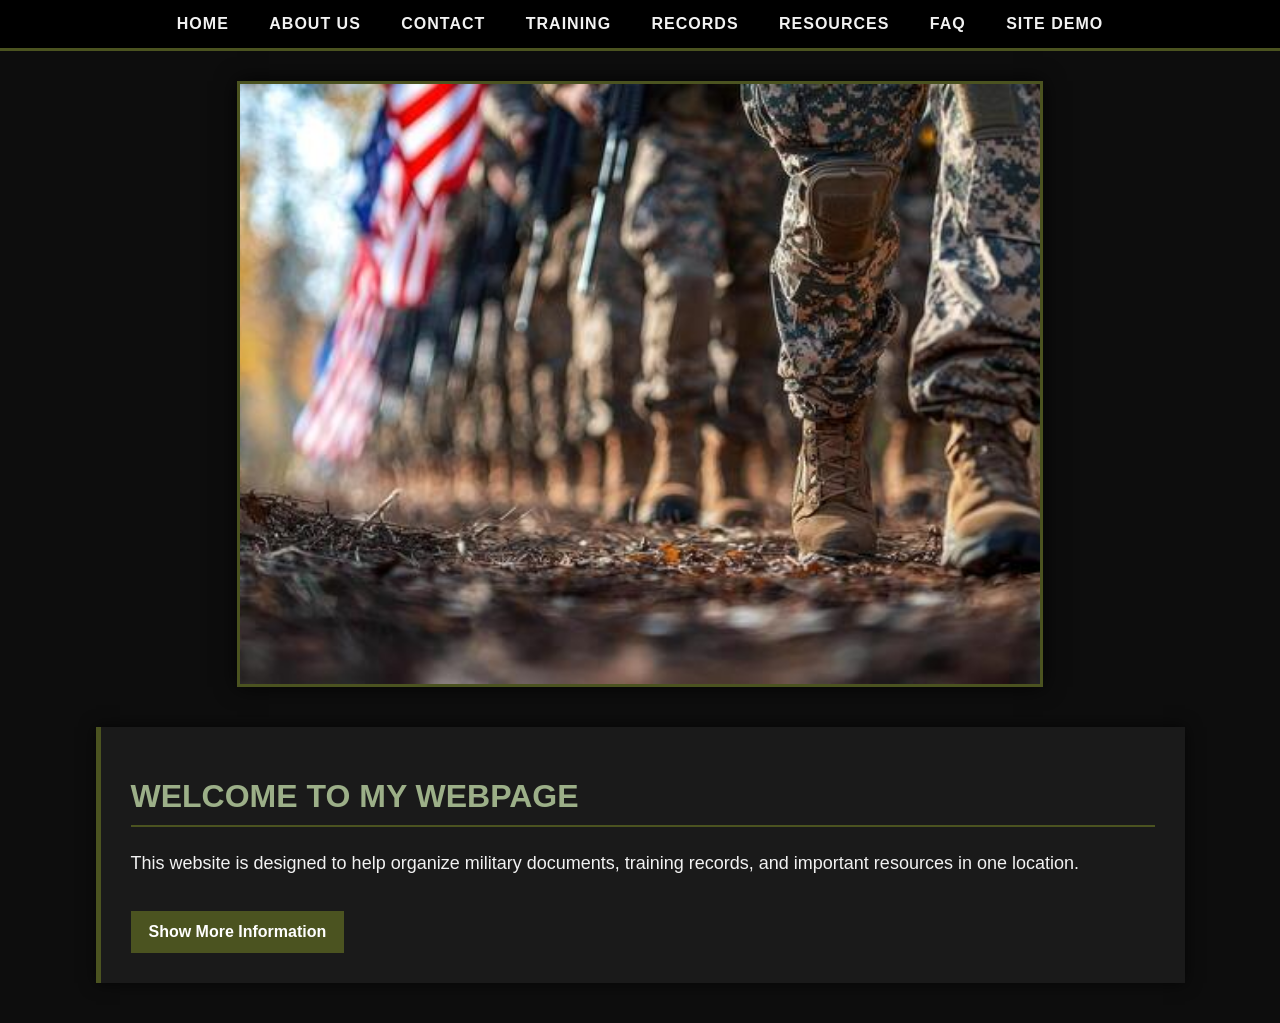
<file: index.html>
<!DOCTYPE html>
<html>
<head>
    <title>My Webpage</title>
    <link rel="stylesheet" href="styles.css">
</head>
<body>

<nav>
    <a href="index.html">Home</a>
    <a href="about.html">About Us</a>
    <a href="contact.html">Contact</a>
    <a href="training.html">Training</a>
    <a href="records.html">Records</a>
    <a href="resources.html">Resources</a>
    <a href="faq.html">FAQ</a>
    <a href="demo.html">Site Demo</a>
</nav>

<img src="Banner.jpg" alt="Military Document Management Banner" class="banner">

<div class="container">

    <h1>Welcome to My Webpage</h1>

    <p>
        This website is designed to help organize military documents,
        training records, and important resources in one location.
    </p>

    <button onclick="toggleInfo('homeInfo')">
        Show More Information
    </button>

    <div id="homeInfo" class="hidden-info">
        <p>
            This site will show you the most up to date information as its published.
        </p>
    </div>

</div>

<script src="script.js"></script>

</body>
</html>
</file>
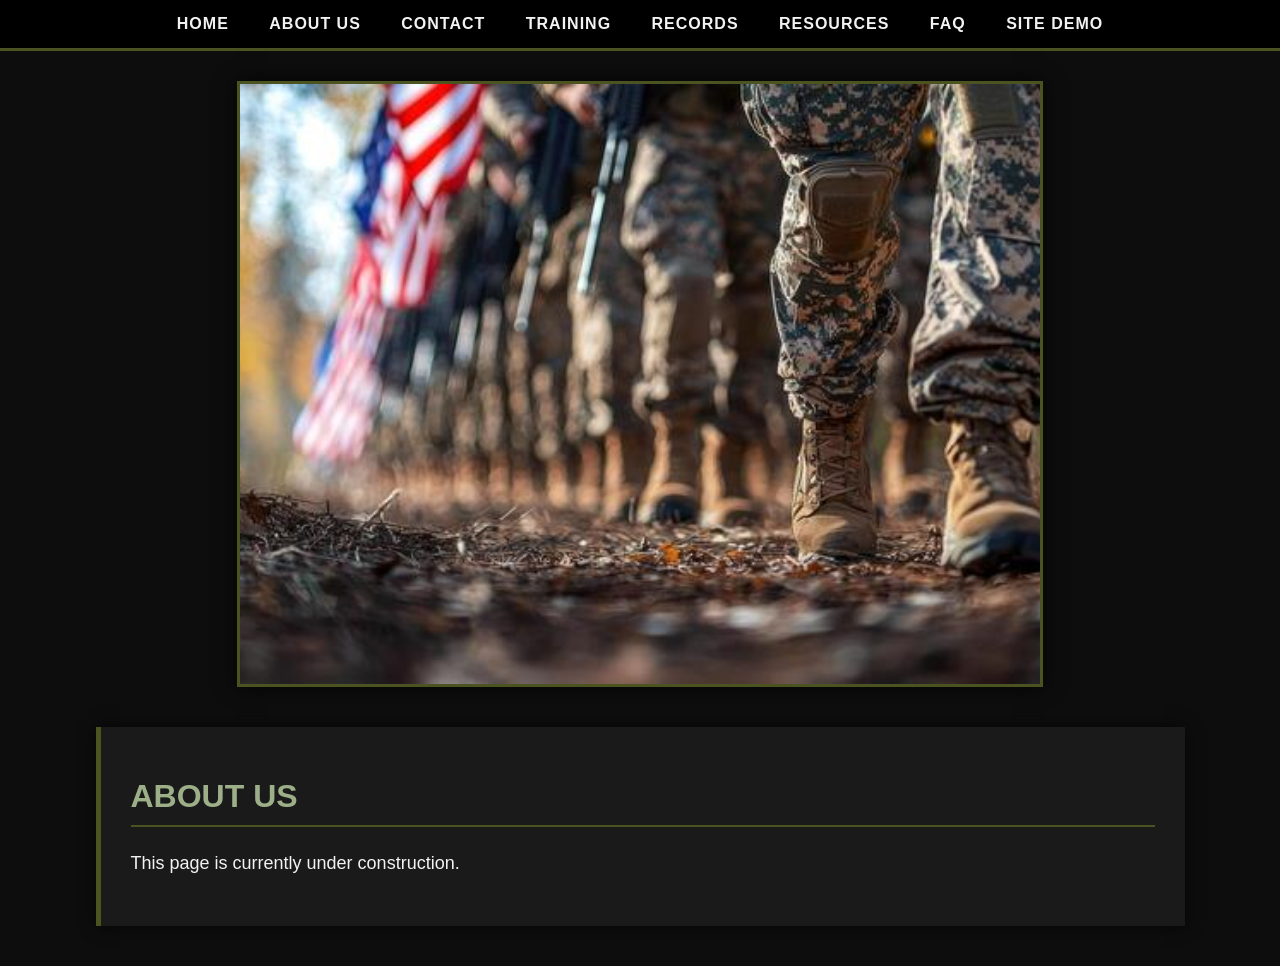
<file: about.html>
<!DOCTYPE html>
<html>
<head>
    <title>About Us</title>
    <link rel="stylesheet" href="styles.css">
</head>
<body>

<nav>
    <a href="index.html">Home</a>
    <a href="about.html">About Us</a>
    <a href="contact.html">Contact</a>
    <a href="training.html">Training</a>
    <a href="records.html">Records</a>
    <a href="resources.html">Resources</a>
    <a href="faq.html">FAQ</a>
    <a href="demo.html">Site Demo</a>
</nav>

<img src="Banner.jpg" alt="Military Document Management Banner" class="banner">

<div class="container">
<h1>About Us</h1>
<p>This page is currently under construction.</p>
</div>
    
</body>
</html>
</file>
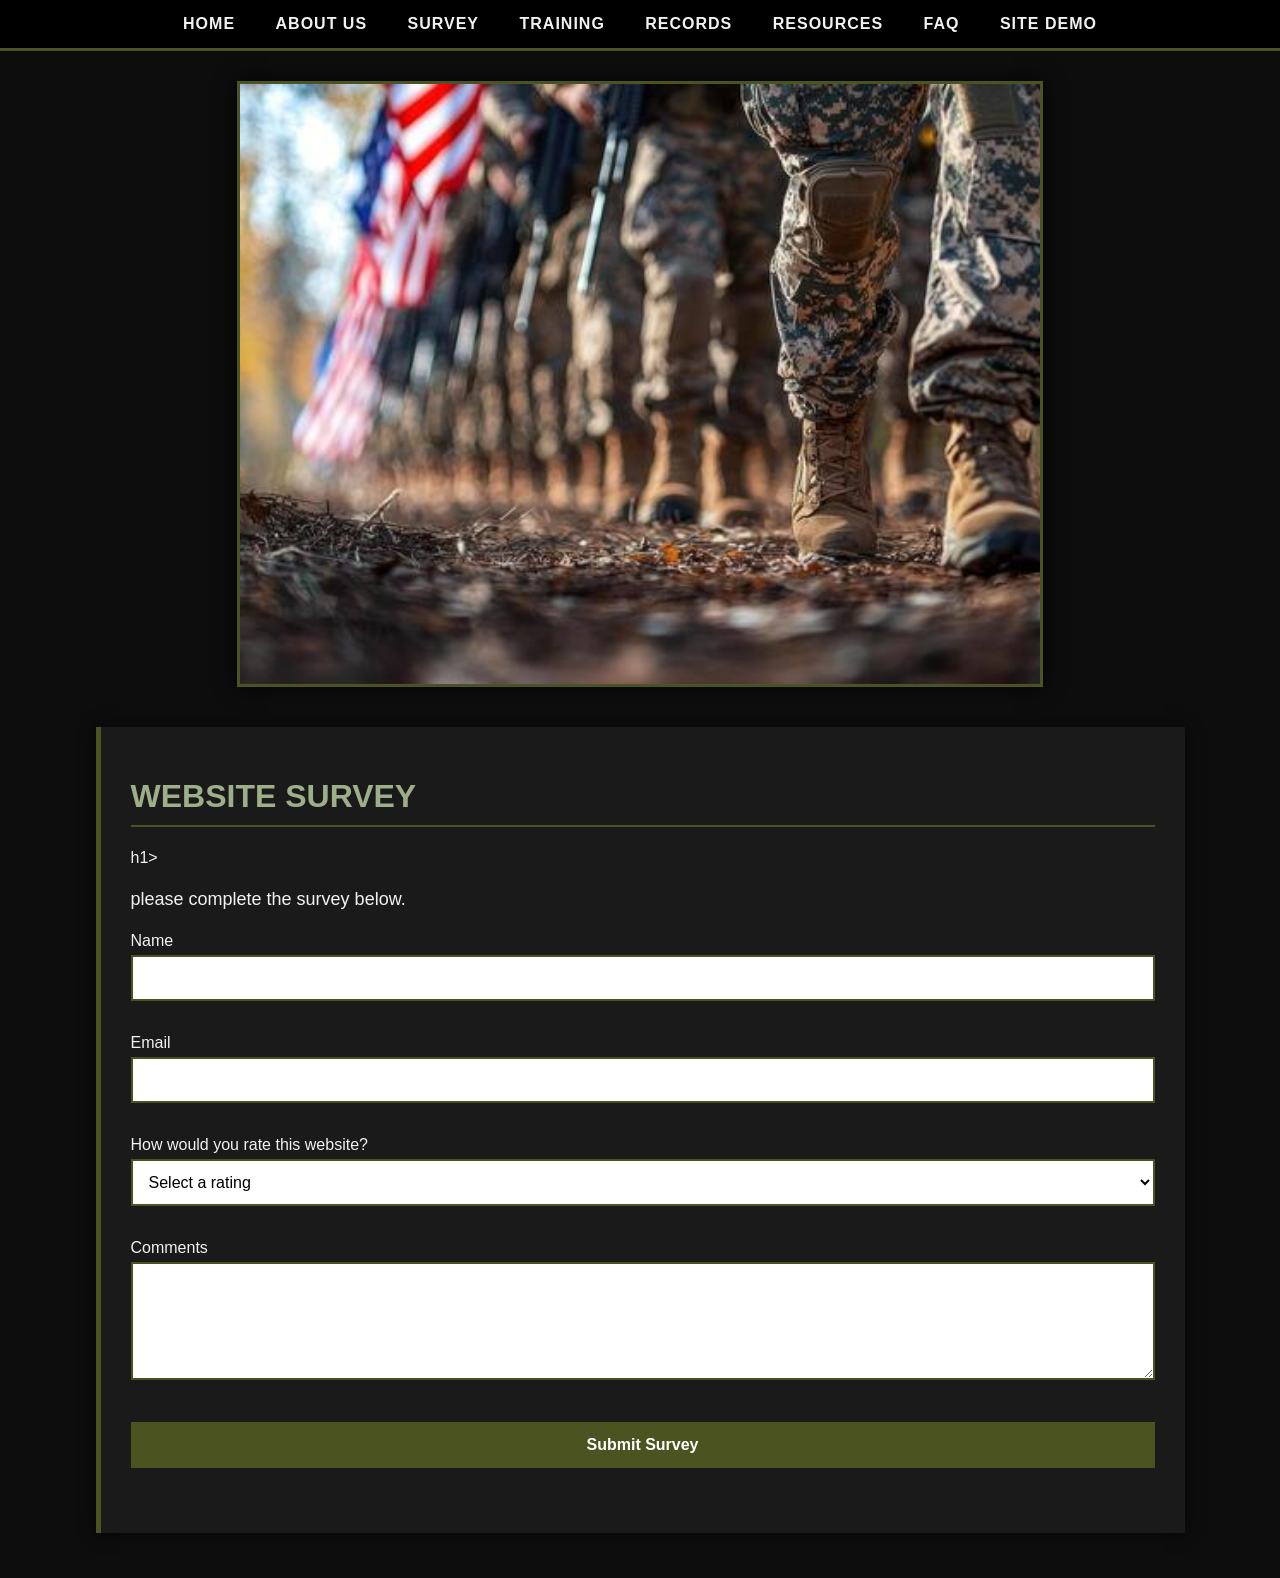
<file: contact.html>
<!DOCTYPE html>
<html>
<head>
    <title>Survey Form</title>
    <link rel="stylesheet" href="styles.css">
</head>
    
<body>

<nav>
    <a href="index.html">Home</a>
    <a href="about.html">About Us</a>
    <a href="contact.html">Survey</a>
    <a href="training.html">Training</a>
    <a href="records.html">Records</a>
    <a href="resources.html">Resources</a>
    <a href="faq.html">FAQ</a>
    <a href="demo.html">Site Demo</a>
</nav>

<img src="Banner.jpg" alt="Military Document Management Banner" class="banner">

<div class="container">
    <h1>website Survey</h1>h1>
    <p>please complete the survey below.</p>
    <Form onsubmit="submitSurvey(event)">
        <label for="name">Name</label><br>
        <input type="text" id="name" required><br><br>

        <label for="email">Email</label><br>
        <input type="email" id="email" required><br><br>

        <label for="rating">How would you rate this website?</label><br>

        <select id="rating" name="rating">
            <option value="">Select a rating</option>
            <option value="Excellent">Excellent</option>
            <option value="Good">Good</option>
            <option value="Average">Average</option>
            <option value="Poor">Poor</option>
</select>

        <br><br>
        <label for="comments">Comments</label><br>
        <textarea id="comments" rows="5" cols="50"></textarea>
        <br><br>
        <input type="submit" value="Submit Survey">
        
    </form>
    <p id="message"></p>
    
</div>
<script src="script.js"></script>

</body>
</html>
</file>
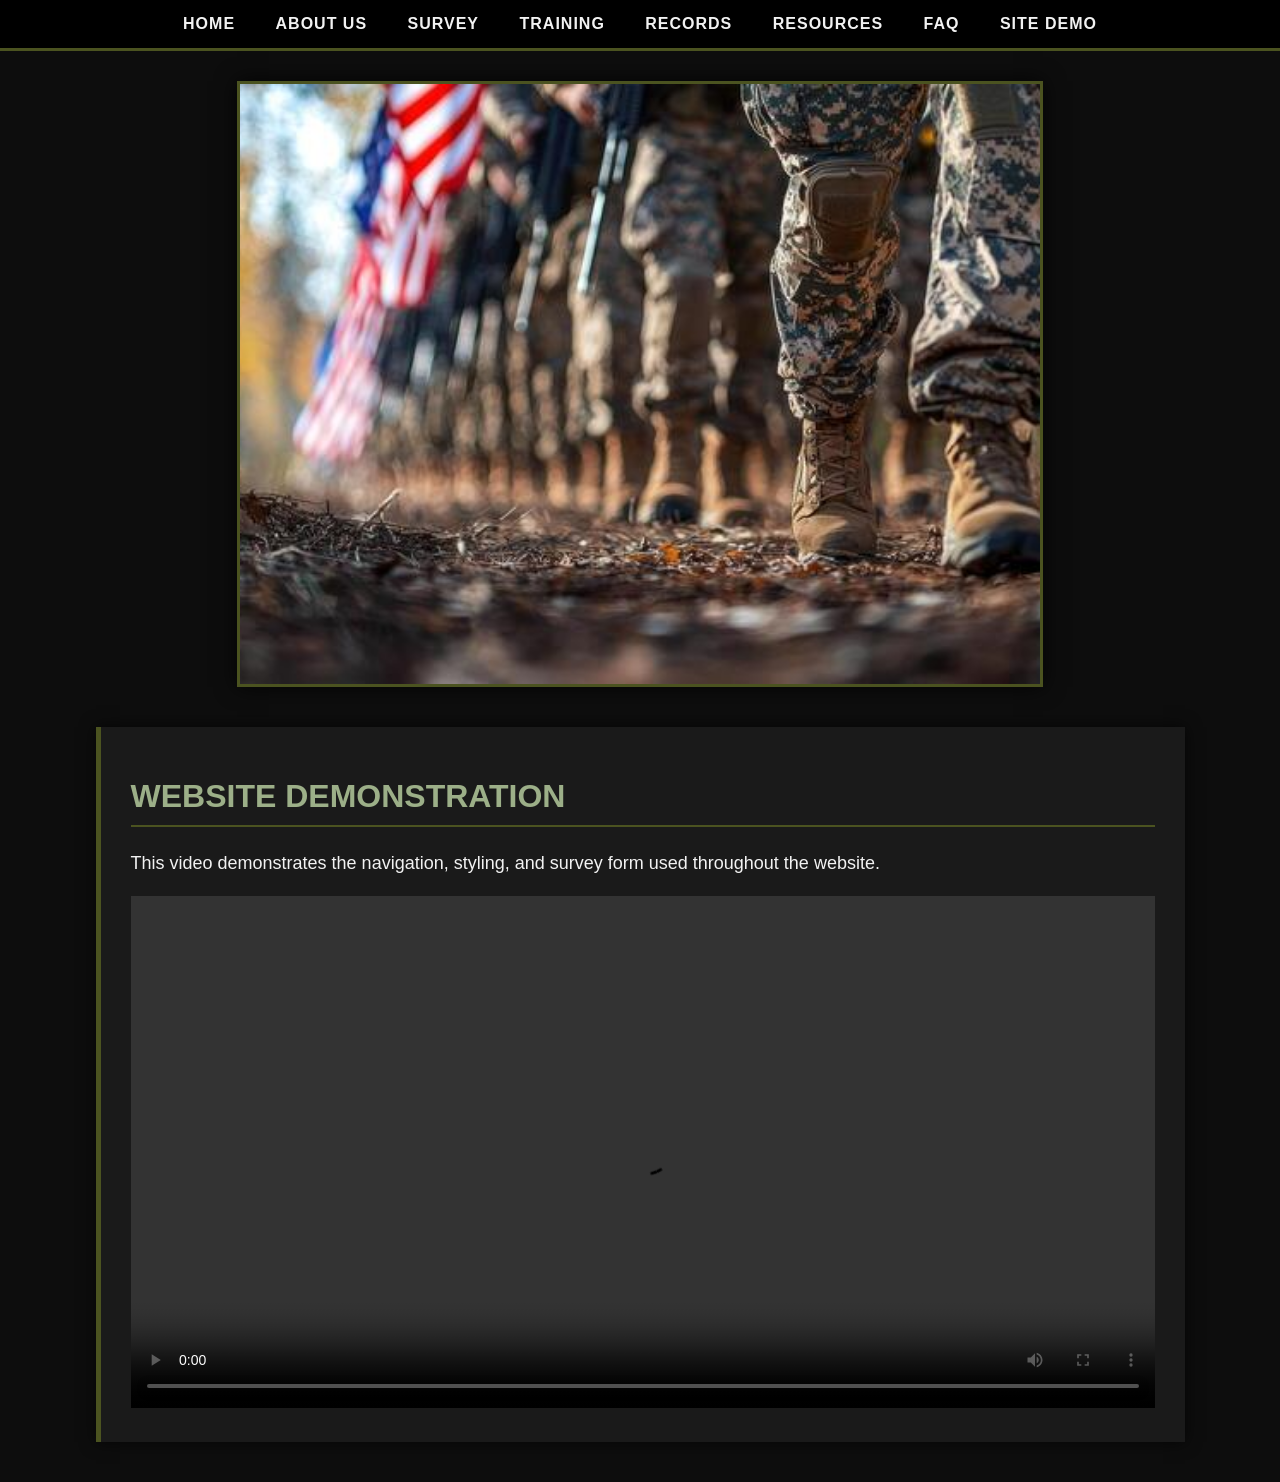
<file: demo.html>
<!DOCTYPE html>
<html>
<head>
  <title>Site Demo</title> 
  <link rel="stylesheet" href="styles.css">
</head>

<body>

<nav>
  <a href="index.html">Home</a> 
  <a href="about.html">About Us</a> 
  <a href="contact.html">Survey</a> 
  <a href="training.html">Training</a> 
  <a href="records.html">Records</a> 
  <a href="resources.html">Resources</a> 
  <a href="faq.html">FAQ</a> 
  <a href="demo.html">Site Demo</a>
</nav>

<img src="Banner.jpg" alt="Military Document Management Banner" class="banner">

<div class="container">

    <h1>Website Demonstration</h1>

    <p>
        This video demonstrates the navigation, styling, and survey form used throughout the website.
    </p>

    <video width="100%" controls>
        <source src="WebsiteDemo.mp4" type="video/mp4">
        Your browser does not support the video tag.
    </video>

</div>

</body>
</html>
</file>
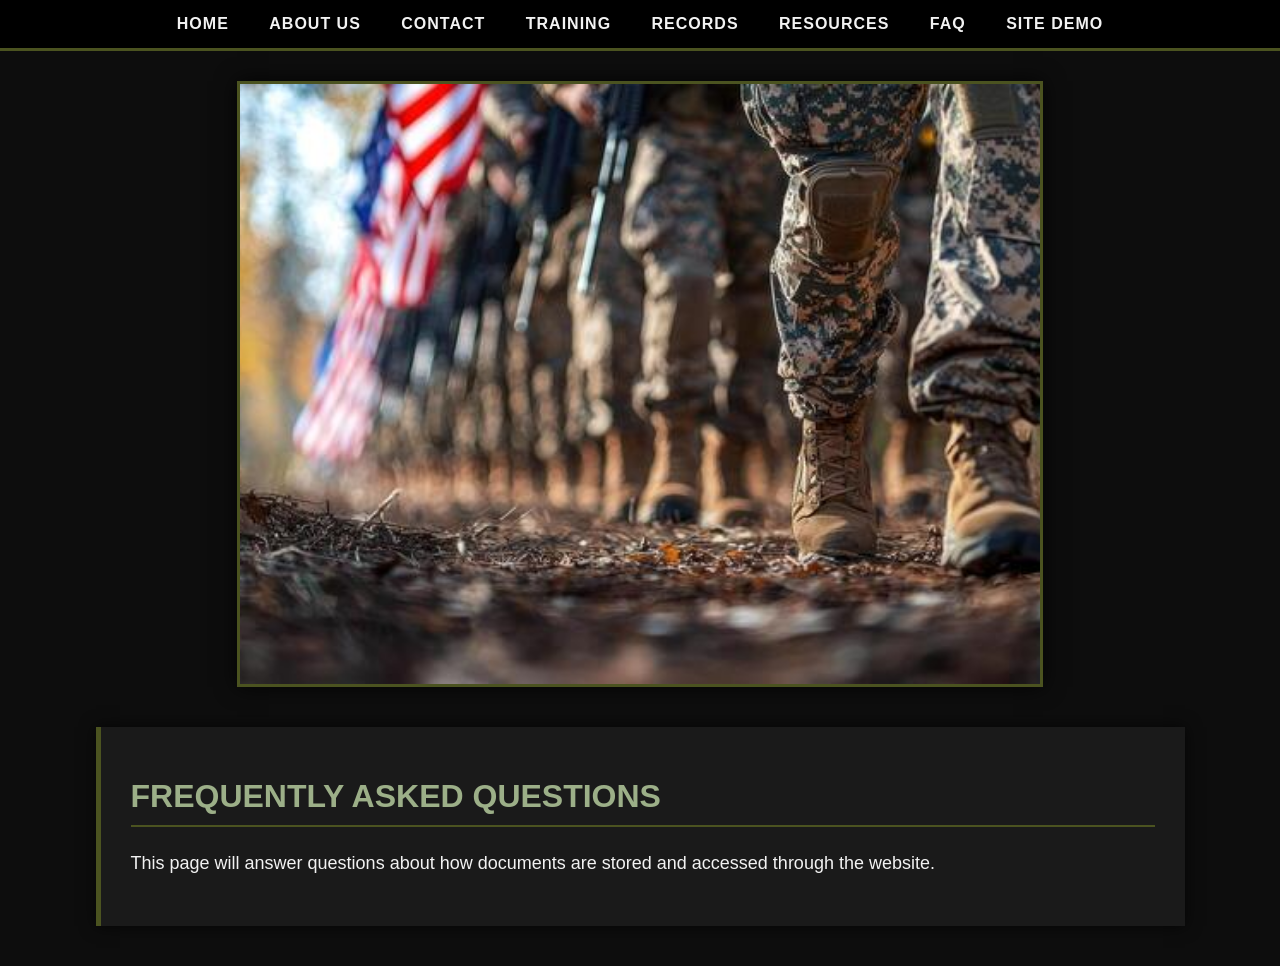
<file: faq.html>
<!DOCTYPE html>
<html>
<head>
    <title>FAQ</title>
    <link rel="stylesheet" href="styles.css">
</head>
<body>

<nav>
    <a href="index.html">Home</a>
    <a href="about.html">About Us</a>
    <a href="contact.html">Contact</a>
    <a href="training.html">Training</a>
    <a href="records.html">Records</a>
    <a href="resources.html">Resources</a>
    <a href="faq.html">FAQ</a>
    <a href="demo.html">Site Demo</a>
</nav>

<img src="Banner.jpg" alt="Military Document Management Banner" class="banner">

<div class="container">
    <h1>Frequently Asked Questions</h1>
    <p>This page will answer questions about how documents are stored and accessed through the website.</p>
</div>

</body>
</html>
</file>
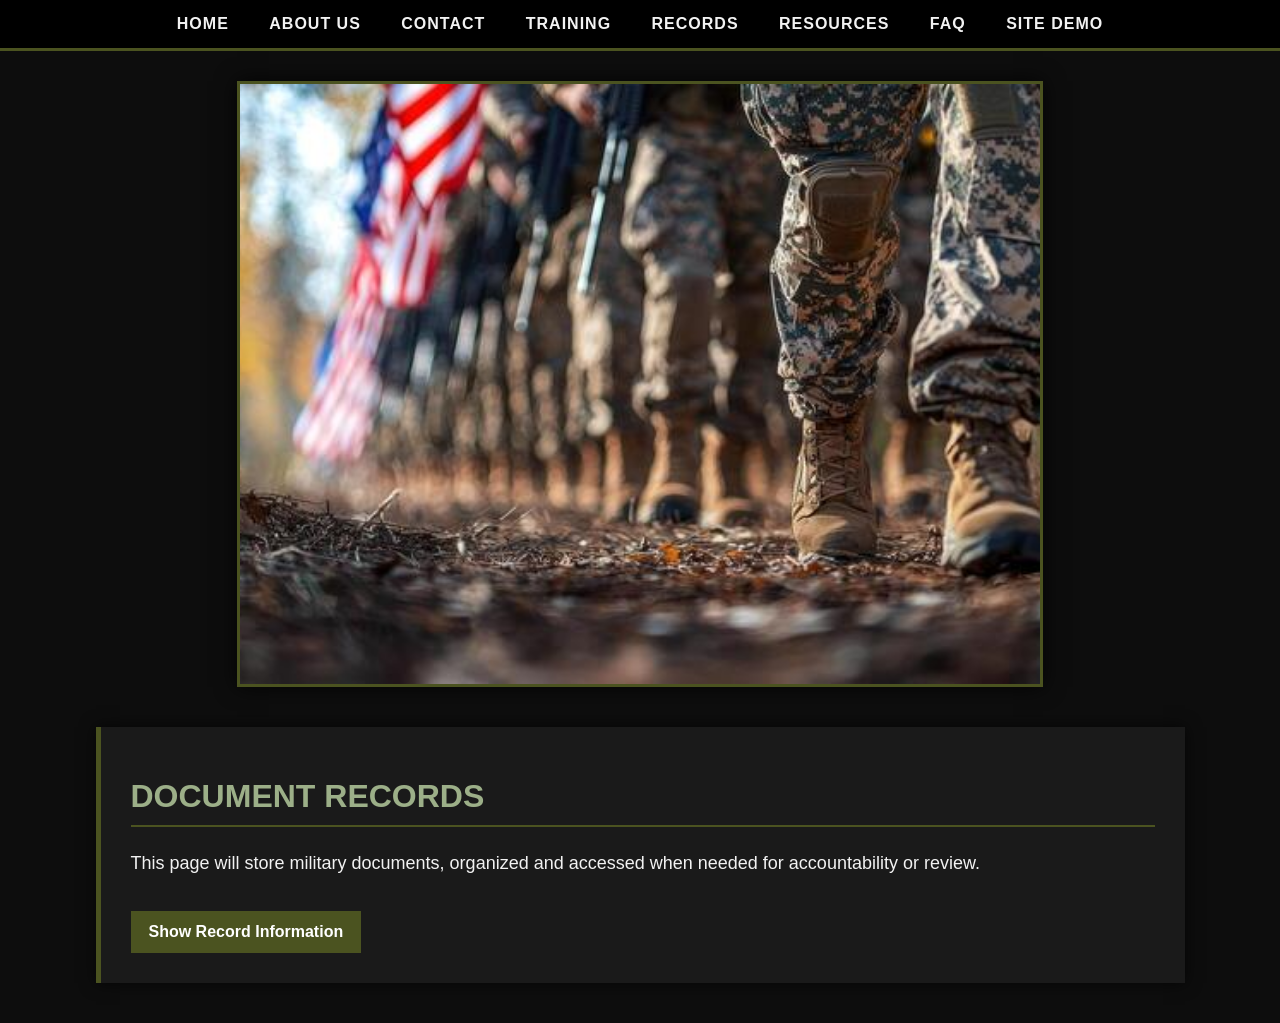
<file: records.html>
<!DOCTYPE html>
<html>
<head>
    <title>Records</title>
    <link rel="stylesheet" href="styles.css">
</head>
<body>

<nav>
    <a href="index.html">Home</a>
    <a href="about.html">About Us</a>
    <a href="contact.html">Contact</a>
    <a href="training.html">Training</a>
    <a href="records.html">Records</a>
    <a href="resources.html">Resources</a>
    <a href="faq.html">FAQ</a>
    <a href="demo.html">Site Demo</a>
</nav>

<img src="Banner.jpg" alt="Military Document Management Banner" class="banner">

<div class="container">
    <h1>Document Records</h1>

    <p>
        This page will store military documents, organized and accessed
        when needed for accountability or review.
    </p>

    <button onclick="toggleInfo('recordInfo')">
        Show Record Information
    </button>

    <div id="recordInfo" class="hidden-info">
        <p>
            This is where all most up to date records will be shown when clicked.
        </p>
    </div>
</div>

<script src="script.js"></script>

</body>
</html>
</file>
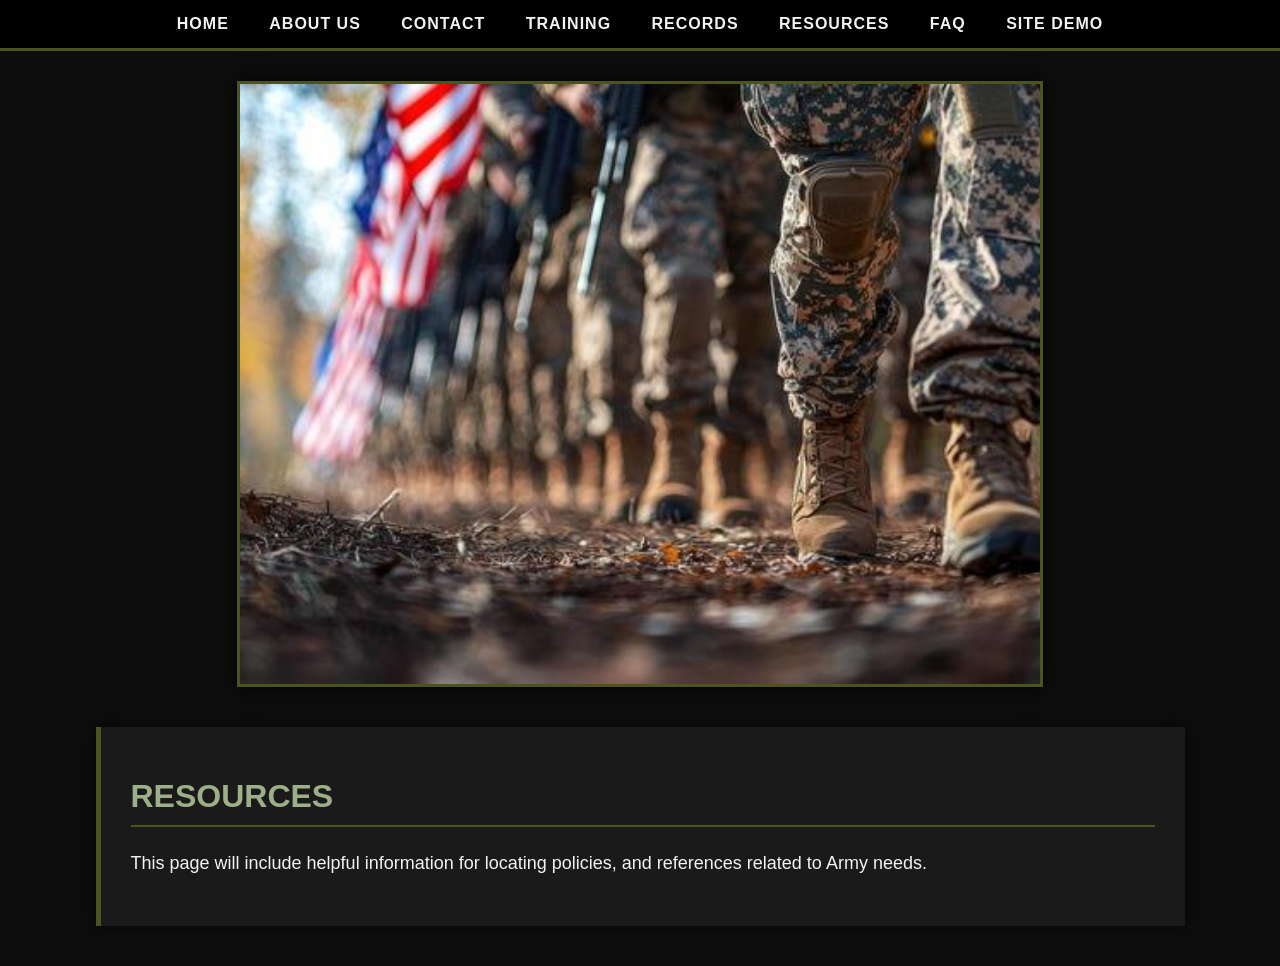
<file: resources.html>
<!DOCTYPE html>
<html>
<head>
    <title>Resources</title>
    <link rel="stylesheet" href="styles.css">
</head>
<body>

<nav>
    <a href="index.html">Home</a>
    <a href="about.html">About Us</a>
    <a href="contact.html">Contact</a>
    <a href="training.html">Training</a>
    <a href="records.html">Records</a>
    <a href="resources.html">Resources</a>
    <a href="faq.html">FAQ</a>
    <a href="demo.html">Site Demo</a>
</nav>

<img src="Banner.jpg" alt="Military Document Management Banner" class="banner">
    
<div class="container">
    <h1>Resources</h1>
    <p>This page will include helpful information for locating policies, and references related to Army needs.</p>
</div>

</body>
</html>
</file>
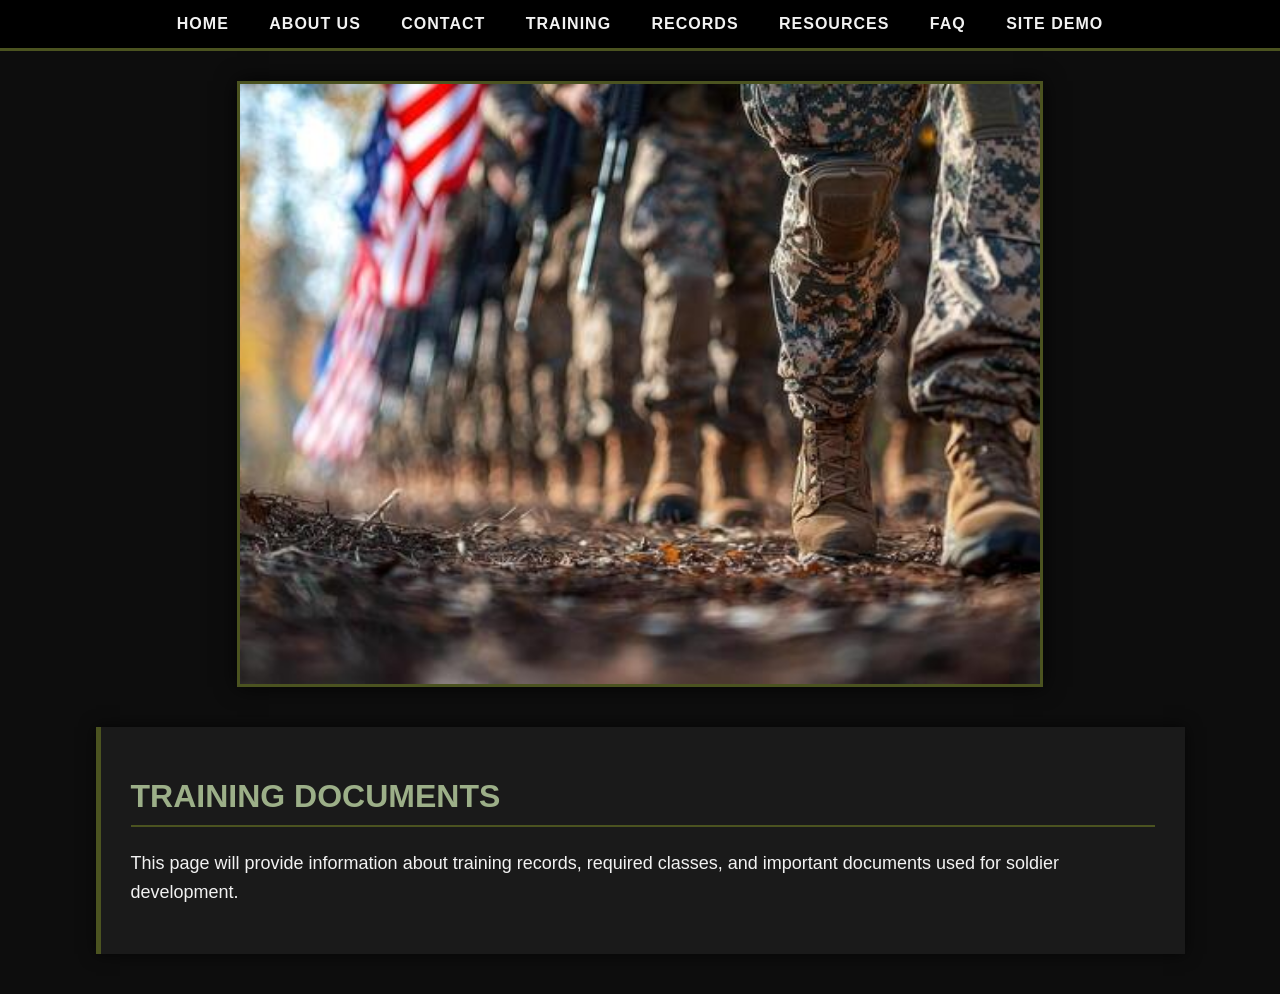
<file: training.html>
<!DOCTYPE html>
<html>
<head>
    <title>Training</title>
    <link rel="stylesheet" href="styles.css">
</head>
    <script src="script.js"></script>
<body>

<nav>
    <a href="index.html">Home</a>
    <a href="about.html">About Us</a>
    <a href="contact.html">Contact</a>
    <a href="training.html">Training</a>
    <a href="records.html">Records</a>
    <a href="resources.html">Resources</a>
    <a href="faq.html">FAQ</a>
    <a href="demo.html">Site Demo</a>
</nav>

<img src="Banner.jpg" alt="Military Document Management Banner" class="banner">
    
<div class="container">
    <h1>Training Documents</h1>
    <p>This page will provide information about training records, required classes, and important documents used for soldier development.</p>
</div>

</body>
</html>
</file>
<file: styles.css>
body {
    font-family: Arial, Helvetica, sans-serif;
    background-color: #0d0d0d;
    color: #f2f2f2;
    margin: 0;
    padding: 0;
}

nav {
    background-color: #000000;
    padding: 15px;
    text-align: center;
    border-bottom: 3px solid #4b5320;
}

nav a {
    color: #f2f2f2;
    text-decoration: none;
    margin: 0 18px;
    font-weight: bold;
    text-transform: uppercase;
    letter-spacing: 1px;
}

nav a:hover {
    color: #9caf88;
}

.container {
    width: 80%;
    margin: 40px auto;
    background-color: #1a1a1a;
    padding: 30px;
    border-left: 5px solid #4b5320;
    box-shadow: 0 0 15px rgba(0, 0, 0, 0.7);
}

h1 {
    color: #9caf88;
    text-transform: uppercase;
    border-bottom: 2px solid #4b5320;
    padding-bottom: 10px;
}

p {
    font-size: 18px;
    line-height: 1.6;
}

.banner {
    display: block;
    width: 800px;
    height: 600px;
    max-width: 90%;
    margin: 30px auto;
    object-fit: cover;
    border: 3px solid #4b5320;
    box-shadow: 0 0 20px rgba(0, 0, 0, 0.8);
}

.hidden-info {
    display: none;
}

button {
    background-color: #4b5320;
    color: #ffffff;
    border: none;
    padding: 12px 18px;
    font-size: 16px;
    font-weight: bold;
    cursor: pointer;
    margin-top: 15px;
}

button:hover {
    background-color: #6b7a2a;
}

.hidden-info {
    display: none;
    background-color: #111111;
    border-left: 4px solid #9caf88;
    padding: 15px;
    margin-top: 15px;
}

input,
select,
textarea {
    width: 100%;
    padding: 12px;
    margin-top: 5px;
    margin-bottom: 15px;
    background-color: #ffffff;
    color: #000000;
    border: 2px solid #4b5320;
    font-size: 16px;
    box-sizing: border-box;
}

input:focus,
select:focus,
textarea:focus {
    outline: 3px solid #9caf88;
}

input[type=submit] {
    background-color: #4b5320;
    color: #ffffff;
    font-weight: bold;
    cursor: pointer;
}

input[type=submit]:hover {
    background-color: #6b7a2a;
}

#message {
    color: #9caf88;
    font-weight: bold;
    margin-top: 20px;
}
</file>
